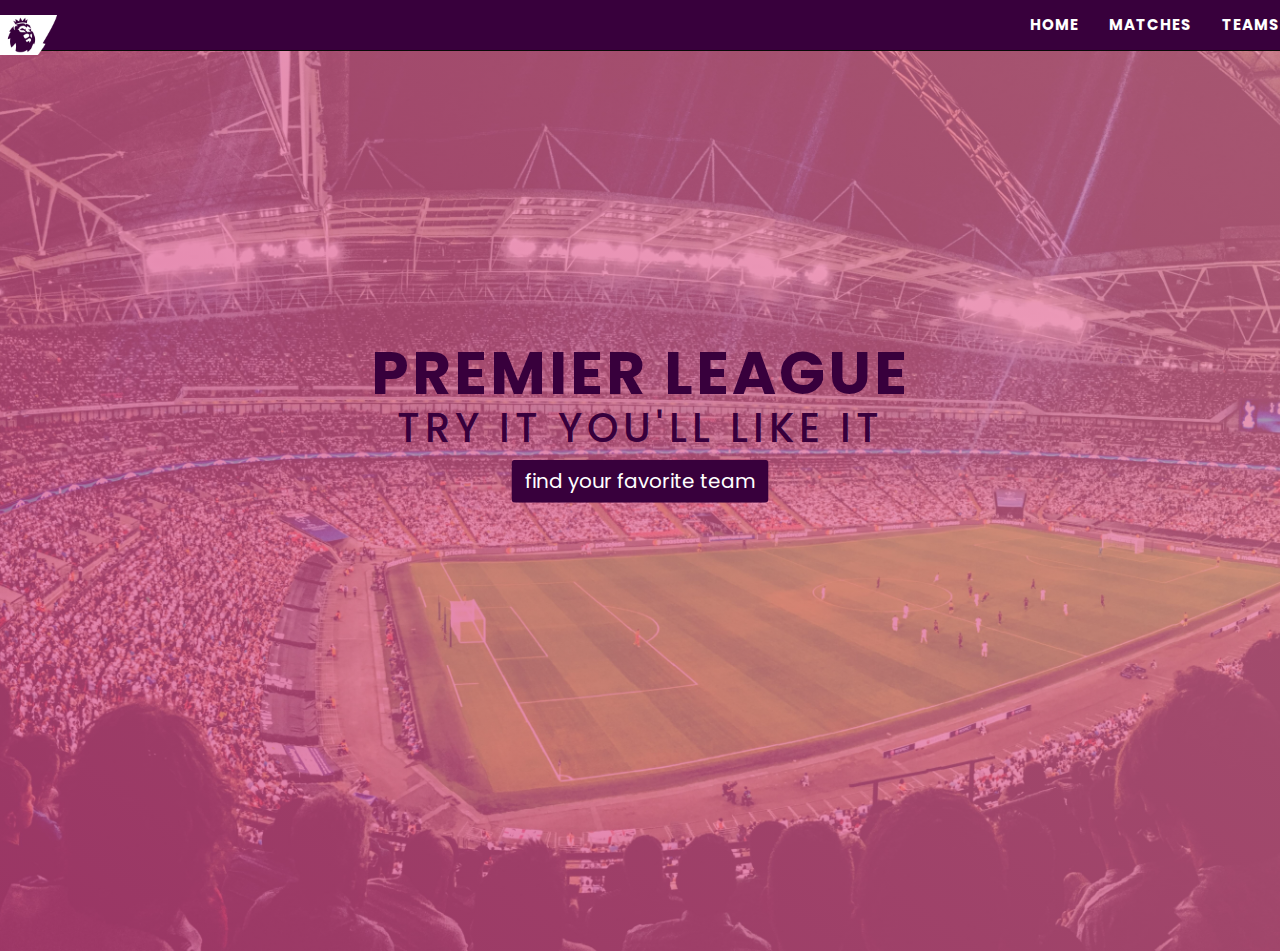
<file: index.html>
<html ng-app='EPL'>
<head>
    <title>EPL</title>
    <!-- meta tags -->
    <meta charset="UTF-8">
    <meta http-equiv="X-UA-Compatible" content="IE=edge">
    <meta name="viewport" content="width=device-width, initial-scale=1">
    <!-- bootstrap link -->
    <link rel="stylesheet" type="text/css" href="css/bootstrap.min.css">
    <!-- fav icon link -->
    <link rel="shortcut icon" href="images/favicon%20(1).ico">
    <!-- animate css link -->
    <link rel="stylesheet" href="css/animate/animate.css" type="text/css">
    <!--- google font links -->
    <link href="https://fonts.googleapis.com/css?family=Poppins" rel="stylesheet">
    <!-- css file link -->
    <link rel="stylesheet" type="text/css" href="css/style.css">
</head>
<body>
    <nav class="navbar epl-nav navbar-inverse navbar-fixed-top" role="navigation">
        <div class="container-fluid">
            <div class="own-nav-wrapper">
                <div class="navbar-header">
                    <button role="button" class="navbar-toggle collapsed pull-right" data-toggle="collapse" data-target="#own-menu">
                <span class="sr-only">toggle navigation</span>
                    <span class="icon-bar"></span>
                     <span class="icon-bar">
                    </span>
                     <span class="icon-bar">
                    </span></button>
                    <a class="navbar-brand nav-style" href="#home"><img class="brand-logo" src="images/premier-league-logo-header%20(1).png"></a>

                </div>
                <div class="collapse navbar-collapse" id="own-menu">
                    <ul class="nav navbar-nav navbar-right">
                        <li><a class="right-side-button" ng-href='#/index'>home</a></li>
                        <li><a class="right-side-button" ng-href='#/match-view'>matches</a></li>
                        <li><a class="right-side-button" ng-href="#/teamView">Teams</a></li>
                    </ul>
                </div>
            </div>
        </div>
    </nav>
    <!-- end of navbar -->
        <section class="header">

            <div class="text-box">
                <h1 class="heading">

                    <span class="primary animated fadeInLeft">PREMIER LEAGUE</span>
                    <span class="secondary animated fadeInRight">try it you'll like it</span>
                </h1>
                <a ng-href="#/teamView" class="btn btn-hero animated fadeInUp">find your favorite team</a>
            </div>
        </section>
    <!-- end of hero image and text box -->
    <!--============
        angular-view
      =============-->
    <div ng-view>

    </div>
    <!-- angularJS main file -->
    <script type="text/javascript" src="Angular/angular.min.js"></script>
    <script type="text/javascript" src="https://code.angularjs.org/1.6.9/angular-route.min.js"></script>
    <!-- custom angular file -->
    <script type="text/javascript" src="Angular/app.js"></script>
    <script type='text/javascript' src="Angular/matchDetails.js"></script>
    <script type="text/javascript" src="Angular/overallStats.js"></script>
    <script type="text/javascript" src="Angular/route.js"></script>
    <!-- bootstrap and jquery linking -->
    <script src="js/jquery-3.2.1.min.js"></script>
    <script src="js/bootstrap.min.js"></script>
    <script src="js/wow/wow.min.js"></script>
    <script src="js/custom.js"></script>
</body>

</html>
</file>
<file: css/style.css>
/*======================
   universal selectors 
======================*/

* {
    margin: 0;
    padding: 0;
}


/*==============
   universal selectors 
======================*/

body {
    font-family: "Poppins";
    font-weight: 400;
    font-size: 20px;
    color: #000;
    height: 100%;
}


/*===========================
    for hero image background
     customization
==============================*/

.header {
    height: 100vh;
    background-image: -webkit-gradient(linear, left bottom, right top, from(rgba(232, 67, 147, 0.6)), to(rgba(253, 121, 168, 0.6))), url(../images/mitch-rosen-137327.jpg);
    background-image: linear-gradient(to right top, rgba(232, 67, 147, 0.6), rgba(253, 121, 168, 0.6)), url(../images/hero.jpg);
    background-size: cover;
    background-position: center;
    background-repeat: no-repeat;
    position: relative;
}

.container-fluid {
    padding-right: 0px;
    padding-left: 0px;
    margin-right: auto;
    margin-left: auto;
}


/*======================
   navbar customization
======================*/

.epl-nav {
    background: #38003C;
    padding: 0;
}

.brand-logo {
    height: 40px;
}

.navbar-inverse .navbar-toggle:focus,
.navbar-inverse .navbar-toggle:hover {
    background-color: #38003C;
}

.navbar-inverse .navbar-nav>li>a {
    font-size: 1.5rem;
    text-transform: uppercase;
    letter-spacing: 1px;
    font-weight: 700;
    color: #fff;
}

.navbar-inverse .navbar-brand {
    color: #fff;
}

.navbar {
    margin-bottom: 0;
}

.nav-style {
    font-size: 1rem;
    font-weight: 700;
}

.navbar-toggle {
    background-color: rgba(0, 0, 0, 0.1);
    border: :1px solid #fff;
    padding: 6px 8px;
}

.navbar-inverse .navbar-toggle:hover {
    background-color: #38003C;
    border-color: #fff;
    border-radius: 0;
}

.navbar-inverse .navbar-toggle {
    border-color: #fff;
    border-radius: 0;
}

.navbar-fixed-top,
.navbar-fixed-bottom {
    position: relative;
    /* this can also be static */
}


/*======================
   hero text box customization
======================*/

.text-box {
    position: absolute;
    top: 40%;
    left: 50%;
    -webkit-transform: translate(-50%, -50%);
    transform: translate(-50%, -50%);
    text-align: center;
}

.heading {
    color: #fff;
}

.primary {
    text-transform: uppercase;
    display: block;
    font-size: 60px;
    font-weight: 700;
    letter-spacing: 3px;
    color: #38003C
}

.secondary {
    text-transform: uppercase;
    display: block;
    font-size: 20px;
    font-weight: 500;
    font-size: 40px;
    letter-spacing: 5px;
    color: #38003C;
}

.btn:link,
.btn:visited {
    text-transform: uppercase;
    text-decoration: none;
    padding: 15px 40px;
    display: inline-block;
    color: #fff;
}

.btn-hero {
    background-color: #38003C;
    color: #fff;
    font-size: 20px;
    font-weight: 400;
}

.custom,
.custom1 {
    border: 1px solid red;
    padding: 20px;
    min-height: 20px;
    color: #fff;
    background-color: #38003C;
}

.section-header h3 {
    padding: 20px 0;
    font-weight: 500;
    font-size: 3rem;
    color: #fff;
    margin: 0px 0px 0px 0px;
}

.m1 {
    background-color: #38003C;
}

.text {
    text-align: center;
    margin: 0px 0px 0px 0px;
}


/*=======================
for team anchr element
  customization
========================*/

.underline,
.underline:hover,
.underline:focus {
    text-decoration: none;
    color: #fff;
}
/*======================
customization for stats div
========================*/

.work {
    padding: 40px;
    min-height: 300px;
    overflow: hidden;
    margin: 15px;
    background: linear-gradient(#38003C, rgba(56, 0, 60, 0.8));
    color: #fff;
    border-radius: 10px;
}
/*======================
customization for matches div
========================*/


.work1 {
    padding: 40px;
    min-height: 700px;
    overflow: hidden;
    margin: 15px;
    background: linear-gradient(#38003C, rgba(56, 0, 60, 0.8));
    color: #fff;
    border-radius: 10px;
}


/*===================

margin for search
    filters
=====================*/

.margin1 {
    margin-left: 10%;
    margin-bottom: 5px;
}
/*===================
 css customization for the
   team stats
 
=====================*/

.ONE h5 {
    color: #fff;
    font-size: 2rem;
    text-align: center;
}

.TWO {
    position: relative;
    margin-top: 30px;
    background-color: #fff;
}



/*======================
   media queries for small
       devices
======================*/

@media(max-width:480px) {
    .primary {
        text-transform: uppercase;
        display: block;
        font-size: 4rem;
        font-weight: 700;
        letter-spacing: 3px;
        color: #38003C
    }
    .secondary {
        text-transform: uppercase;
        display: block;
        font-weight: 500;
        font-size: 3rem;
        letter-spacing: 5px;
        color: #38003C;
    }
    .btn:link,
    .btn:visited,
    .btn:hover {
        text-transform: uppercase;
        text-decoration: none;
        padding: 10px 20px;
        display: inline-block;
    }
    .btn-hero {
        background-color: #38003C;
        color: #fff;
        font-size: 1rem;
        font-weight: 400;
    }
}
/*============================
    for going back button 
    css customizatin

=============================*/

.button1 {
    background-color: #38003C;
    border-radius: 5px;
    color: white;
    padding: 20px 32px;
    text-align: center;
    text-decoration: none;
    display: inline-block;
    font-size: 1rem;
}
</file>
